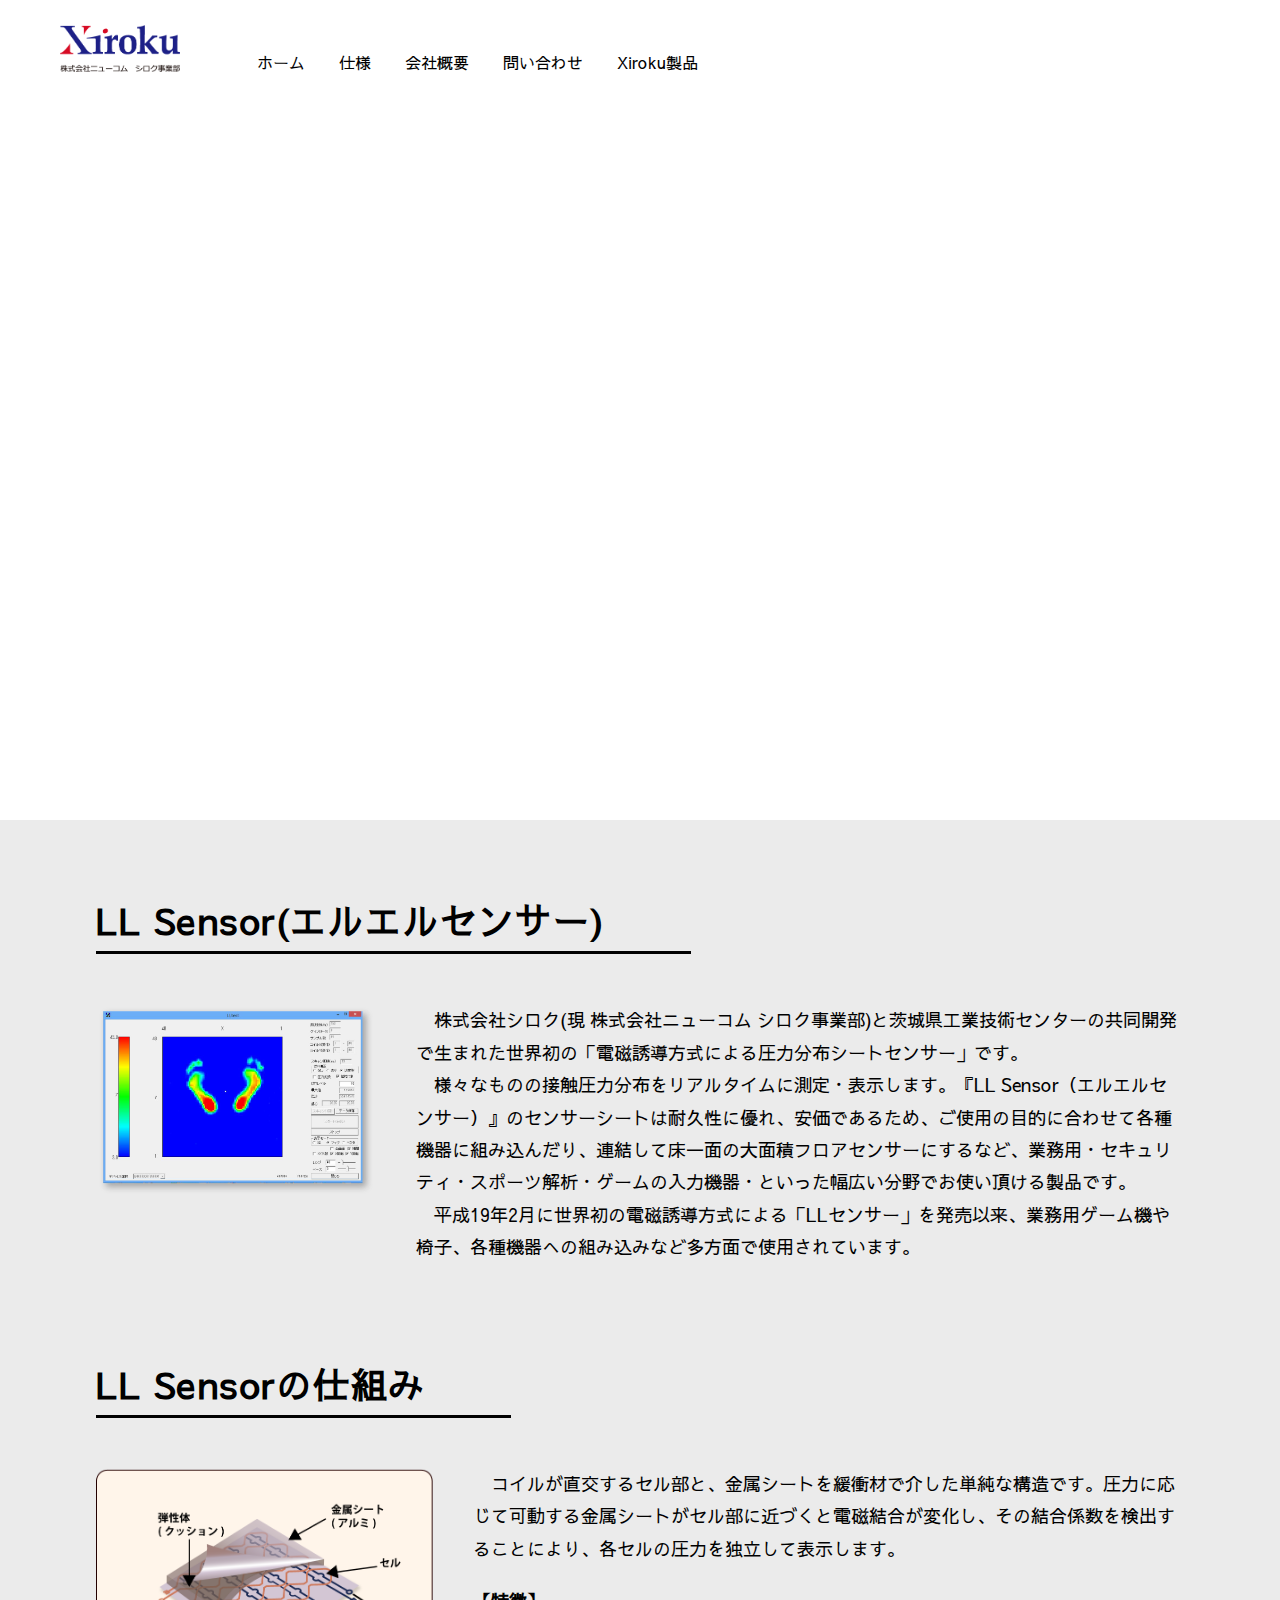
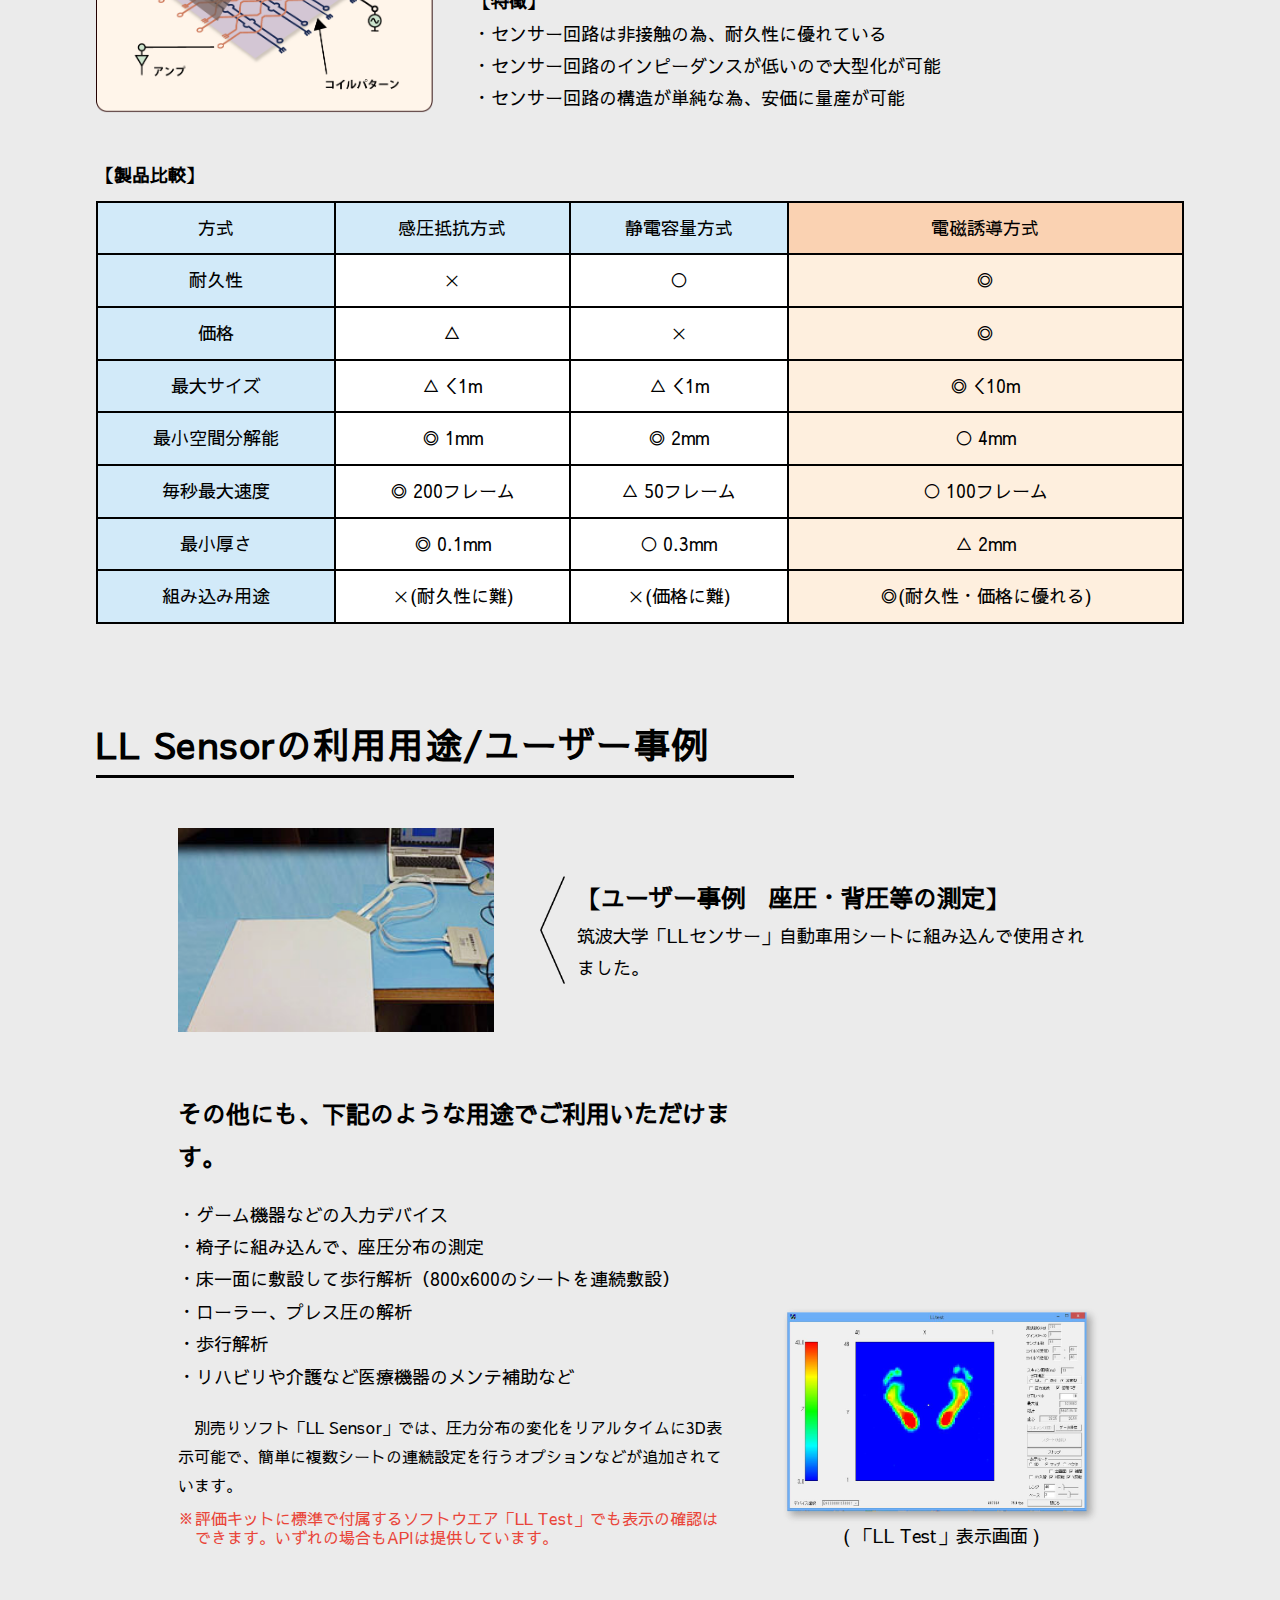
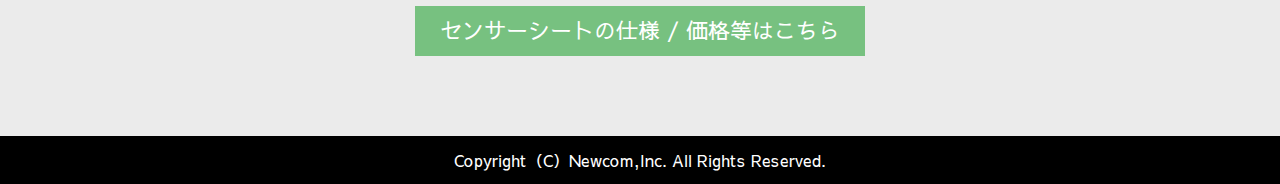
<file: index.html>
<!DOCTYPE html>
<html lang="ja">
	<head>
		<meta charset="utf-8">
		<title>LLsensor_シロク事業部</title>
		<meta name="description" content="LLsensorの製品紹介サイトです。">
		<meta name="viewport" content="width=device-width, initial-scale=1.0">
		<!--グーグルフォント-->
		<link rel="preconnect" href="https://fonts.googleapis.com">
		<link rel="preconnect" href="https://fonts.gstatic.com" crossorigin>
		<link href="https://fonts.googleapis.com/css2?family=BIZ+UDPGothic&family=Sawarabi+Gothic&display=swap" rel="stylesheet">
		<!--スタイルシート-->
		<link rel="stylesheet" href="./styles/reset.css">
		<link rel="stylesheet" href="./styles/main.css">
		<link rel="stylesheet" href="./styles/animation.css">
		<link rel="stylesheet" href="./styles/responsive.css">
		<!--javascript-->
		<script defer src="./js/slide-in.js"></script>
		<script defer src="./js/dropdown.js"></script>
		<script defer src="./js/scroll.js"></script>
		<!-- 予約(llsensor)コンバージョン測定ここから！-->	
		<!-- Google tag (gtag.js) 足跡-->
		<script async src="https://www.googletagmanager.com/gtag/js?id=AW-1055507374"></script>
		<script>
		  window.dataLayer = window.dataLayer || [];
		  function gtag(){dataLayer.push(arguments);}
		  gtag('js', new Date());

		  gtag('config', 'AW-1055507374');
		</script>
		<!-- Google tag (gtag.js) 足跡-->
		<!-- Google tag (gtag.js) コンバージョン測定-->	
		<script>
			window.addEventListener('DOMContentLoaded', function () {
				document.querySelectorAll('[href*="https://www.newcom07.jp/contactllsensor/index.php"]').forEach(function (link) {
				link.addEventListener('click', function () {
				  gtag('event', 'conversion', { 'send_to': 'AW-1055507374/dzplCMLop48YEK6Hp_cD' });
				});
			  });
			});
		</script>
		<!-- Google tag (gtag.js) コンバージョン測定-->	
		<!-- 予約(llsensor)コンバージョン測定ここまで！-->	
	</head>
	<body class="default-body">
		<div class="home-navigation" id="home_nav-fullWidth">
			<nav class="gloval-nav">
				<a href="https://www.xiroku.com/" class="site-logo">
					<img src="./images/xiroku_logo.png" alt="シロク事業部のロゴ">
				</a>
				<ul>
					<a href="./index.html"><li>ホーム</li></a>
					<a href="./details.html"><li>仕様</li></a>
					<a href="./about-company.html"><li>会社概要</li></a>
					<a href="https://www.newcom07.jp/contactllsensor/index.php"><li>問い合わせ</li></a>
					<li class="drop-down">
						<p id="button">Xiroku製品</p>
						<ul>
							<a href="https://www.xiroku.com/touchpanel/index.html">
								<li>TouchSensor</li>
							</a>
							<a href="https://www.llsensor.com/index.html">
								<li>SheetSensor</li>
							</a>
							<a href="https://pegamore.com/">
								<li>PegAmore</li>
							</a>
						</ul>
					</li>
				</ul>
			</nav>
		</div>
		
		<header class="home-header top-page_inner">
			<div class="title-box">
				<div class="title-text">
					<div class="slide-in leftAnime_load">
						<h1 class="slide-in_inner leftAnimeInner_load">LL Sensor</h1>
					</div>
					<div class="slide-in leftAnime_load">
						<p class="catch-copy slide-in_inner leftAnimeInner_load">
							<strong>圧力分布が一目でわかる</strong>
							<br>
							電磁誘導方式
							<br>
							圧力分布センサー
						</p>
					</div>
					
        		</div>
				<div class="top-image">
					<img src="./images/llsensor_top-img.png" alt="トップページのメイン画像">
				</div>
			</div>
		</header>
		
		<main class="main-area">
			<section class="item-about top-page_inner">
				<h2 class="section-title">LL Sensor(エルエルセンサー)</h2>				
				<div class="description-box">
					<div class="description-img">
						<img src="./images/LLtest-image.png" alt="LLセンサーのイメージ">
					</div>
					<p class="text-box">
						　株式会社シロク(現 株式会社ニューコム シロク事業部)と茨城県工業技術センターの共同開発で生まれた世界初の「電磁誘導方式による圧力分布シートセンサー」です。
						<br>
						　様々なものの接触圧力分布をリアルタイムに測定・表示します。『LL Sensor（エルエルセンサー）』のセンサーシートは耐久性に優れ、安価であるため、ご使用の目的に合わせて各種機器に組み込んだり、連結して床一面の大面積フロアセンサーにするなど、業務用・セキュリティ・スポーツ解析・ゲームの入力機器・といった幅広い分野でお使い頂ける製品です。
						<br>
						　平成19年2月に世界初の電磁誘導方式による「LLセンサー」を発売以来、業務用ゲーム機や椅子、各種機器への組み込みなど多方面で使用されています。
					</p>
				</div>
			</section>
		
			<section class="item-about top-page_inner">
				<h2 class="section-title">LL Sensorの仕組み</h2>
				<div class="description-box">
					<div class="description-img illustration">
						<img src="./images/z4w8Imvx2f41Usm1676249449_1676249492.png" alt="センサーの仕組み">
					</div>
					<div class="text-box">
						<p>
						　コイルが直交するセル部と、金属シートを緩衝材で介した単純な構造です。圧力に応じて可動する金属シートがセル部に近づくと電磁結合が変化し、その結合係数を検出することにより、各セルの圧力を独立して表示します。
						</p>
						<div class="list-box">
							<p class="small-label feature">【特徴】</p>
							<ul>
								<li>・センサー回路は非接触の為、耐久性に優れている</li>
								<li>・センサー回路のインピーダンスが低いので大型化が可能</li>
								<li>・センサー回路の構造が単純な為、安価に量産が可能</li>
							</ul>
						</div>
					</div>
				</div>
				<div class="item_table-list">
					<p class="small-label">【製品比較】</p>
					<div class="table-wrapper">
						<table>
							<tr>
								<th>方式</th>
								<th class="others">感圧抵抗方式</th>
								<th class="others">静電容量方式</th>
								<th class="ours">電磁誘導方式</th>
							</tr>
							<tr>
								<th>耐久性</th>
								<td>✕</td>
								<td>○</td>
								<td class="ours-performance">◎</td>
							</tr>
							<tr>
								<th>価格</th>
								<td>△</td>
								<td>✕</td>
								<td class="ours-performance">◎</td>
							</tr>
							<tr>
								<th>最大サイズ</th>
								<td>△＜1m</td>
								<td>△＜1m</td>
								<td class="ours-performance">◎＜10m</td>
							</tr>
							<tr>
								<th>最小空間分解能</th>
								<td>◎ 1mm</td>
								<td>◎ 2mm</td>
								<td class="ours-performance">○ 4mm</td>
							</tr>
							<tr>
								<th>毎秒最大速度</th>
								<td>◎ 200フレーム</td>
								<td>△ 50フレーム</td>
								<td class="ours-performance">○ 100フレーム</td>
							</tr>
							<tr>
								<th>最小厚さ</th>
								<td>◎ 0.1mm</td>
								<td>○ 0.3mm</td>
								<td class="ours-performance">△ 2mm</td>
							</tr>
							<tr>
								<th>組み込み用途</th>
								<td>✕(耐久性に難)</td>
								<td>✕(価格に難)</td>
								<td class="ours-performance">◎(耐久性・価格に優れる)</td>
							</tr>
						</table>
					</div>
					
				</div>
			</section>
			
			<section class="item_usage top-page_inner">
				<h2 class="section-title">LL Sensorの利用用途/ユーザー事例</h2>
				<div class="usage-details_contents">
					<div class="usage-image">
						<img src="./images/tsukuba_uLLsensor_light.png" alt="ユーザー事例　筑波大学">
					</div>
					<div class="description-box">
						<div class="left-arrow">
							<img src="./images/left-arrow.png" alt="左矢印">
						</div>
						<div class="description-text">
							<h3 class="headline">
								【ユーザー事例　座圧・背圧等の測定】
							</h3>
							<p>
								筑波大学「LLセンサー」自動車用シートに組み込んで使用されました。
							</p>
						</div>
						
					</div>
				</div>
				<div class="another-usage">
					<div class="text-box">
						<h3 class="headline">その他にも、下記のような用途でご利用いただけます。</h3>
						<ul>
							<li>・ゲーム機器などの入力デバイス</li>
							<li>・椅子に組み込んで、座圧分布の測定</li>
							<li>・床一面に敷設して歩行解析（800x600のシートを連続敷設）</li>
							<li>・ローラー、プレス圧の解析</li>
							<li>・歩行解析</li>
							<li>・リハビリや介護など医療機器のメンテ補助など</li>
						</ul>
						<p>
							　別売りソフト「LL Sensor」では、圧力分布の変化をリアルタイムに3D表示可能で、簡単に複数シートの連続設定を行うオプションなどが追加されています。
						</p>
						<table class="annotation">
							<tr>
								<td valign="top">※</td><td>評価キットに標準で付属するソフトウエア「LL Test」でも表示の確認はできます。いずれの場合もAPIは提供しています。</td>
							</tr>
						</table>
					</div>
					<figure class="foot-sensor_img">
						<img src="./images/LLtest-image.png" alt="LLtestのイメージ">
						<figcaption>( 「LL Test」表示画面 )</figcaption>
					</figure>
				</div>
				<a class="default-btn" href="./details.html">センサーシートの仕様 / 価格等はこちら</a>
			</section>
		</main>
		<footer class="footer">
			<p>Copyright（C）Newcom,Inc. All Rights Reserved.</p>
		</footer>
	</body>
</html>
</file>
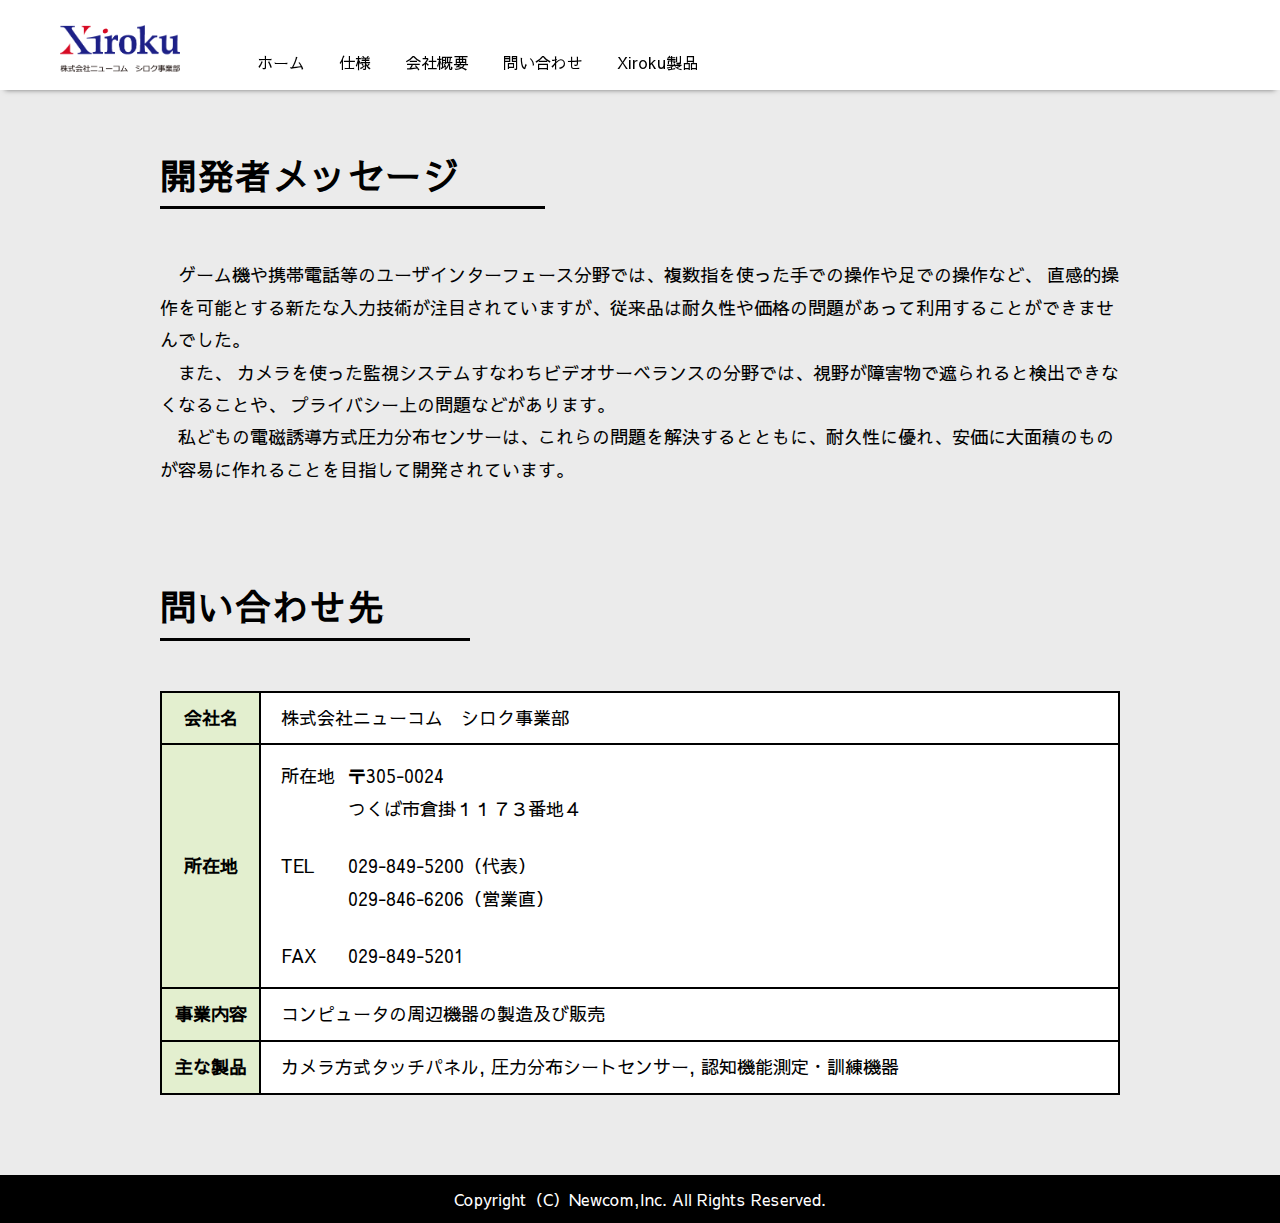
<file: about-company.html>
<!DOCTYPE html>
<html lang="ja">
	<head>
		<meta charset="utf-8">
		<title>シロク事業部_会社概要</title>
		<meta name="description" content="LLsensorの製品紹介サイトです。">
		<meta name="viewport" content="width=device-width, initial-scale=1.0">
		<!--グーグルフォント-->
		<link rel="preconnect" href="https://fonts.googleapis.com">
		<link rel="preconnect" href="https://fonts.gstatic.com" crossorigin>
		<link href="https://fonts.googleapis.com/css2?family=BIZ+UDPGothic&family=Sawarabi+Gothic&display=swap" rel="stylesheet">
		<!--スタイルシート-->
		<link rel="stylesheet" href="./styles/reset.css">
		<link rel="stylesheet" href="./styles/main.css">
		<link rel="stylesheet" href="./styles/about-company.css">
		<link rel="stylesheet" href="./styles/responsive.css">
		<!--javascript-->
		<script defer src="./js/dropdown.js"></script>
		<!-- 予約(llsensor)コンバージョン測定ここから！-->	
		<!-- Google tag (gtag.js) 足跡-->
		<script async src="https://www.googletagmanager.com/gtag/js?id=AW-1055507374"></script>
		<script>
		  window.dataLayer = window.dataLayer || [];
		  function gtag(){dataLayer.push(arguments);}
		  gtag('js', new Date());

		  gtag('config', 'AW-1055507374');
		</script>
		<!-- Google tag (gtag.js) 足跡-->
		<!-- Google tag (gtag.js) コンバージョン測定-->	
		<script>
			window.addEventListener('DOMContentLoaded', function () {
			document.querySelectorAll('[href*="https://www.newcom07.jp/contactllsensor/index.php"]').forEach(function (link) {
				link.addEventListener('click', function () {
				  gtag('event', 'conversion', { 'send_to': 'AW-1055507374/dzplCMLop48YEK6Hp_cD' });
				});
			  });
			});
		</script>
		<!-- Google tag (gtag.js) コンバージョン測定-->	
		<!-- 予約(llsensor)コンバージョン測定ここまで！-->	
	</head>
	<body class="default-body">
		<header class="navigation-fixed">
			<nav class="gloval-nav">
				<a href="https://www.xiroku.com/" class="site-logo">
					<img src="./images/xiroku_logo.png" alt="シロク事業部のロゴ">
				</a>
				<ul>
					<a href="./index.html"><li>ホーム</li></a>
					<a href="./details.html"><li>仕様</li></a>
					<a href="./about-company.html"><li>会社概要</li></a>
					<a href="https://www.newcom07.jp/contactllsensor/index.php"><li>問い合わせ</li></a>
					<li class="drop-down">
						<p id="button">Xiroku製品</p>
						<ul>
							<a href="https://www.xiroku.com/touchpanel/index.html">
								<li>TouchSensor</li>
							</a>
							<a href="https://www.llsensor.com/index.html">
								<li>SheetSensor</li>
							</a>
							<a href="https://pegamore.com/">
								<li>PegAmore</li>
							</a>
						</ul>
					</li>
				</ul>
			</nav>
		</header>
		
		<main class="main-area fix-position">
			<section class="ceo-message details-page_inner">
				<h2 class="section-title">開発者メッセージ</h2>
				<p class="message">
					　ゲーム機や携帯電話等のユーザインターフェース分野では、複数指を使った手での操作や足での操作など、 直感的操作を可能とする新たな入力技術が注目されていますが、従来品は耐久性や価格の問題があって利用することができませんでした。
					<br>
					　また、 カメラを使った監視システムすなわちビデオサーベランスの分野では、視野が障害物で遮られると検出できなくなることや、 プライバシー上の問題などがあります。
					<br>
					　私どもの電磁誘導方式圧力分布センサーは、これらの問題を解決するとともに、耐久性に優れ、安価に大面積のものが容易に作れることを目指して開発されています。
				</p>
			</section>
			
			<section class="history details-page_inner">
				<h2 class="section-title">問い合わせ先</h2>
				<table class="history-list">
					<tr>
						<th>会社名</th>
						<td>株式会社ニューコム　シロク事業部</td>
					</tr>
					<tr>
						<th>所在地</th>
						<td>
							<ul>
								<li>
									<p class="info-name">所在地</p>
									<p>
										〒305-0024
										<br>
										つくば市倉掛１１７３番地４
									</p>
								</li>
								<li>
									<p class="info-name">TEL</p>
									<p>
										029-849-5200（代表）
										<br>
										029-846-6206（営業直）
									</p>
								</li>
								<li>
									<p class="info-name">FAX</p>
									<p>
										029-849-5201
									</p>
								</li>
							</ul>
						</td>
					</tr>
					<tr>
						<th>事業内容</th>
						<td>コンピュータの周辺機器の製造及び販売</td>
					</tr>
					<tr>
						<th>主な製品</th>
						<td>カメラ方式タッチパネル, 圧力分布シートセンサー, 認知機能測定・訓練機器</td>
					</tr>
				</table>
			</section>
		</main>
		
		<footer class="footer">
			<p>Copyright（C）Newcom,Inc. All Rights Reserved.</p>
		</footer>
	</body>
</html>
</file>
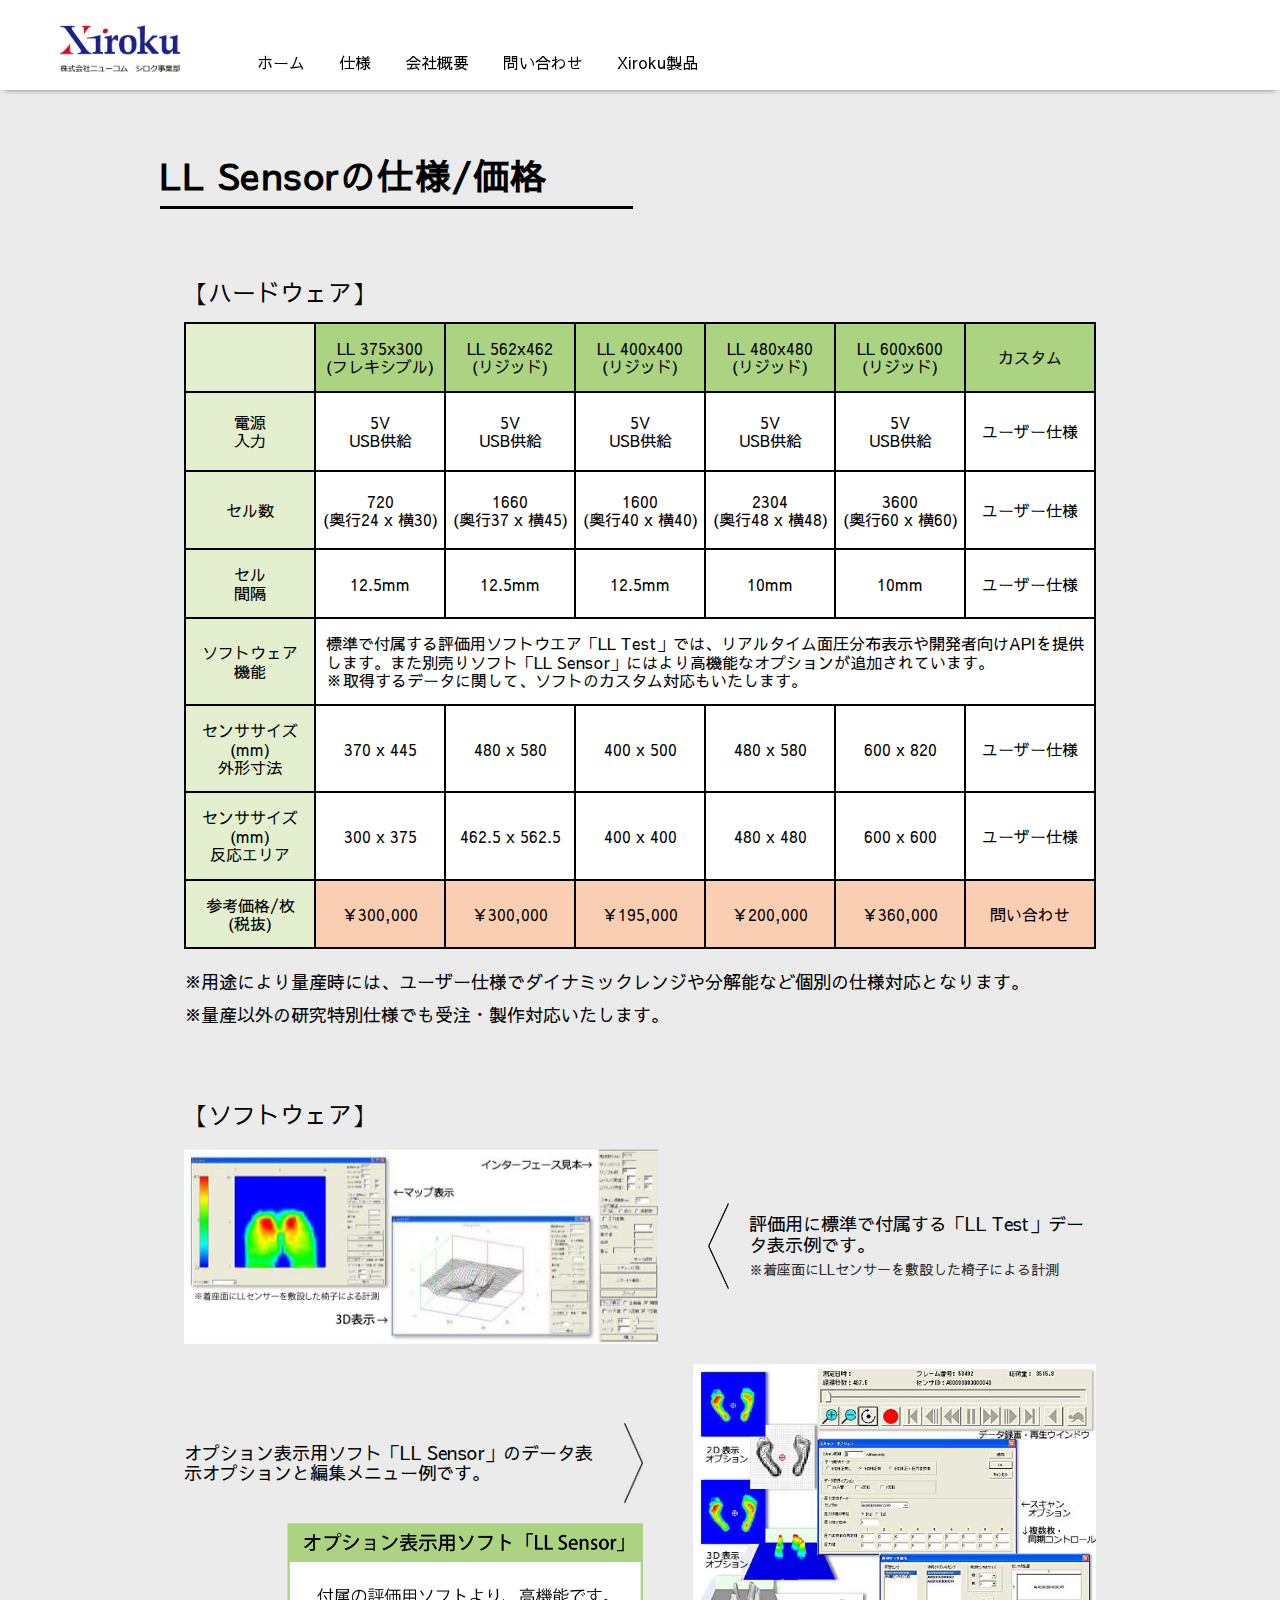
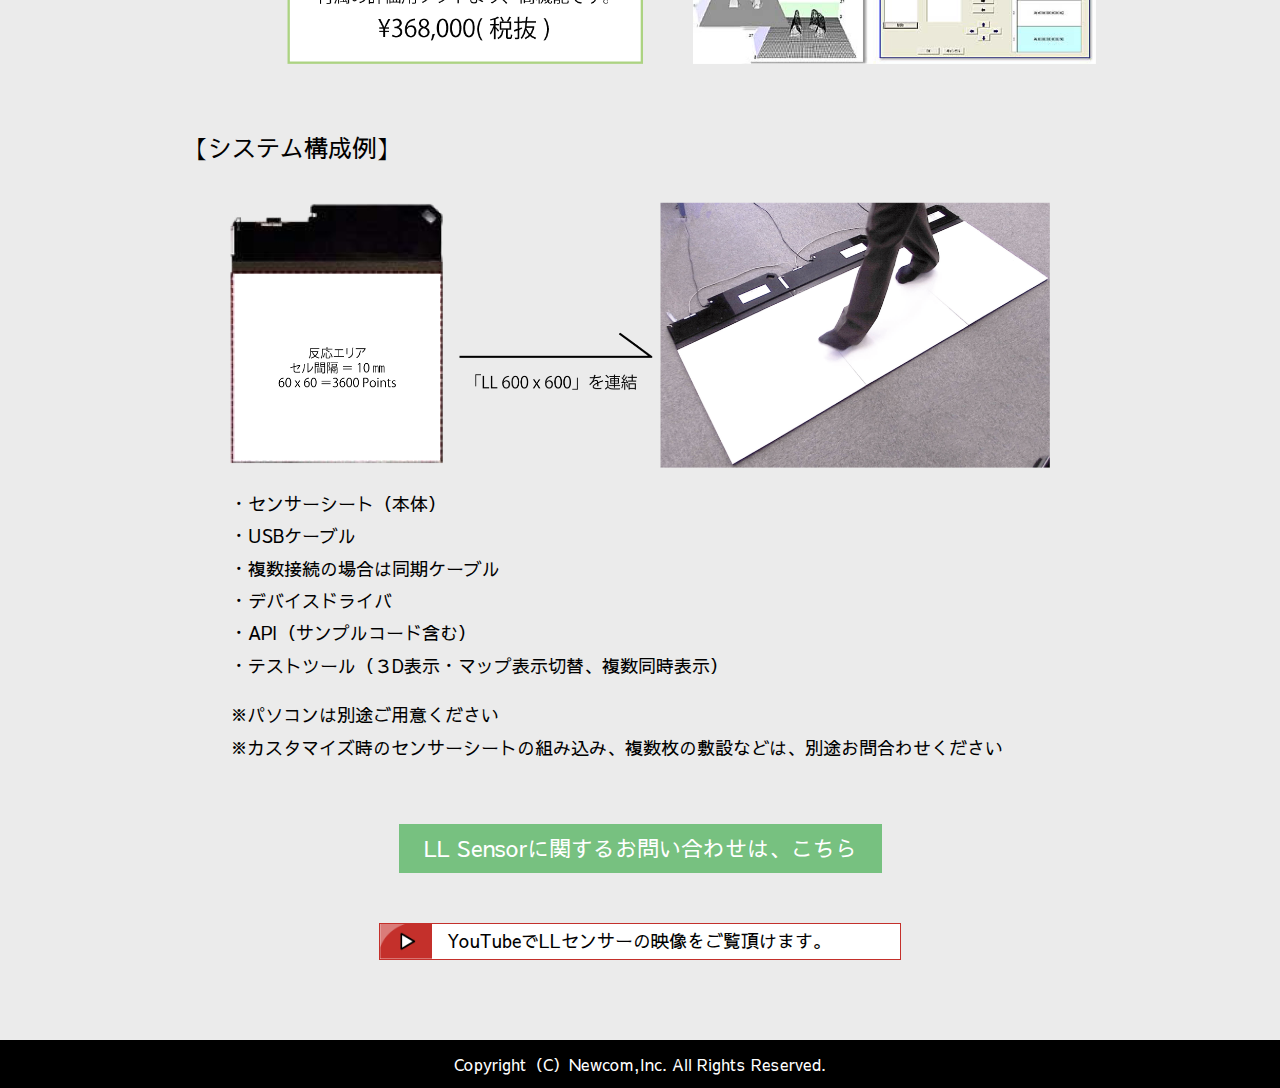
<file: details.html>
<!DOCTYPE html>
<html lang="ja">
	<head>
		<meta charset="utf-8">
		<title>LLSensorの仕様/価格</title>
		<meta name="description" content="LLsensorの製品紹介サイトです。">
		<meta name="viewport" content="width=device-width, initial-scale=1.0">
		<!--グーグルフォント-->
		<link rel="preconnect" href="https://fonts.googleapis.com">
		<link rel="preconnect" href="https://fonts.gstatic.com" crossorigin>
		<link href="https://fonts.googleapis.com/css2?family=BIZ+UDPGothic&family=Sawarabi+Gothic&display=swap" rel="stylesheet">
		<!--スタイルシート-->
		<link rel="stylesheet" href="./styles/reset.css">
		<link rel="stylesheet" href="./styles/main.css">
		<link rel="stylesheet" href="./styles/details.css">
		<link rel="stylesheet" href="./styles/responsive.css">
		<!--javascript-->
		<script defer src="./js/dropdown.js"></script>
		<!-- 予約(llsensor)コンバージョン測定ここから！-->	
		<!-- Google tag (gtag.js) 足跡-->
		<script async src="https://www.googletagmanager.com/gtag/js?id=AW-1055507374"></script>
		<script>
		  window.dataLayer = window.dataLayer || [];
		  function gtag(){dataLayer.push(arguments);}
		  gtag('js', new Date());

		  gtag('config', 'AW-1055507374');
		</script>
		<!-- Google tag (gtag.js) 足跡-->
		<!-- Google tag (gtag.js) コンバージョン測定-->	
		<script>
			window.addEventListener('DOMContentLoaded', function () {
				document.querySelectorAll('[href*="https://www.newcom07.jp/contactllsensor/index.php"]').forEach(function (link) {
				link.addEventListener('click', function () {
				  gtag('event', 'conversion', { 'send_to': 'AW-1055507374/dzplCMLop48YEK6Hp_cD' });
				});
			  });
			});
		  </script>
		<!-- Google tag (gtag.js) コンバージョン測定-->	
		<!-- 予約(llsensor)コンバージョン測定ここまで！-->	
	</head>
	<body class="default-boddy">
		<header class="navigation-fixed">
			<nav class="gloval-nav">
				<a href="https://www.xiroku.com/" class="site-logo">
					<img src="./images/xiroku_logo.png" alt="シロク事業部のロゴ">
				</a>
				<ul>
					<a href="./index.html"><li>ホーム</li></a>
					<a href="./details.html"><li>仕様</li></a>
					<a href="./about-company.html"><li>会社概要</li></a>
					<a href="https://www.newcom07.jp/contactllsensor/index.php"><li>問い合わせ</li></a>
					<li class="drop-down">
						<p id="button">Xiroku製品</p>
						<ul>
							<a href="https://www.xiroku.com/touchpanel/index.html">
								<li>TouchSensor</li>
							</a>
							<a href="https://www.llsensor.com/index.html">
								<li>SheetSensor</li>
							</a>
							<a href="https://pegamore.com/">
								<li>PegAmore</li>
							</a>
						</ul>
					</li>
				</ul>
			</nav>
		</header>
		<main class="main-area fix-position">
			<section class="item-details details-page_inner">
				<h2 class="section-title">LL Sensorの仕様/価格</h2>
				<div class="contents-box">
					<h3 class="sub-title table-list">【ハードウェア】</h3>
					<div class="table-wrapper">
						<table class="item-details_table">
							<tr>
								<th class="th-side">　</th>
								<th class="th-subTitle">LL 375x300<br>(フレキシブル)</th>
								<th class="th-subTitle">LL 562x462<br>(リジッド)</th>
								<th class="th-subTitle">LL 400x400<br>(リジッド)</th>
								<th class="th-subTitle">LL 480x480<br>(リジッド)</th>
								<th class="th-subTitle">LL 600x600<br>(リジッド)</th>
								<th class="th-subTitle">カスタム</th>
							</tr>
							<tr>
								<th class="th-side">電源<br>入力</th>
								<td>5V<br>USB供給</td>
								<td>5V<br>USB供給</td>
								<td>5V<br>USB供給</td>
								<td>5V<br>USB供給</td>
								<td>5V<br>USB供給</td>
								<td>ユーザー仕様</td>
							</tr>
							<tr>
								<th class="th-side">セル数</th>
								<td>720<br>(奥行24 x 横30)</td>
								<td>1660<br>(奥行37 x 横45)</td>
								<td>1600<br>(奥行40 x 横40)</td>
								<td>2304<br>(奥行48 x 横48)</td>
								<td>3600<br>(奥行60 x 横60)</td>
								<td>ユーザー仕様</td>
							</tr>
							<tr>
								<th class="th-side">セル<br>間隔</th>
								<td>12.5mm</td>
								<td>12.5mm</td>
								<td>12.5mm</td>
								<td>10mm</td>
								<td>10mm</td>
								<td>ユーザー仕様</td>
							</tr>
							<tr>
								<th class="th-side">ソフトウェア<br>機能</th>
								<td class="full-td long-text" colspan="6">
									 標準で付属する評価用ソフトウエア「LL Test」では、リアルタイム面圧分布表示や開発者向けAPIを提供します。また別売りソフト「LL Sensor」にはより高機能なオプションが追加されています。
									<br>
									※取得するデータに関して、ソフトのカスタム対応もいたします。
								</td>
							</tr>
							<tr>
								<th class="th-side">
									センササイズ(mm)
									<br>
									外形寸法
								</th>
								<td>370 x 445</td>
								<td>480 x 580</td>
								<td>400 x 500</td>
								<td>480 x 580</td>
								<td>600 x 820</td>
								<td>ユーザー仕様</td>
							</tr>
							<tr>
								<th class="th-side">
									センササイズ(mm)
									<br>
									反応エリア
								</th>
								<td>300 x 375</td>
								<td>462.5 x 562.5</td>
								<td>400 x 400</td>
								<td>480 x 480</td>
								<td>600 x 600</td>
								<td>ユーザー仕様</td>
							</tr>
							<tr>
								<th class="th-side">参考価格/枚<br>(税抜)</th>
								<td class="price">￥300,000</td>
								<td class="price">￥300,000</td>
								<td class="price">￥195,000</td>
								<td class="price">￥200,000</td>
								<td class="price">￥360,000</td>
								<td class="price">問い合わせ</td>
							</tr>

						</table>
					</div>

					<table class="note">
						<tr>
							<td valign="top">※</td><td>用途により量産時には、ユーザー仕様でダイナミックレンジや分解能など個別の仕様対応となります。</td>
						</tr>
						<tr>
							<td valign="top">※</td><td>量産以外の研究特別仕様でも受注・製作対応いたします。</td>
						</tr>
					</table>
				</div>

				<div class="contents-box">
					<h3 class="sub-title">【ソフトウェア】</h3>
					<div class="software-content">
						<div class="software-img">
							<img src="./images/llsensor_softwareIMG.png" alt="LLtest使用例">
						</div>
						<div class="explain-text left">
							<div class="left-arrow">
								<img src="./images/left-arrow.png" alt="左矢印">
							</div>
							<p>
								評価用に標準で付属する「LL Test」データ表示例です。
								<br>
								<span class="annotation">※着座面にLLセンサーを敷設した椅子による計測</span>
							</p>
						</div>
					</div>

					<div class="software-content">
						<div class="text-box">
							<div class="explain-text right">
								<p>
									オプション表示用ソフト「LL Sensor」のデータ表示オプションと編集メニュー例です。
									<br>
								</p>
								<div class="right-arrow">
									<img src="./images/right-arrow.png" alt="右矢印">
								</div>
							</div>
							<div class="price-label">
								<img src="./images/software-price.png" alt="金額">
							</div>
						</div>

						<div class="software-img llsensor">
							<img src="./images/llsensor-software.png" alt="llsensorの使用例">
						</div>
					</div>
				</div>

				<div class="contents-box">
					<h3 class="sub-title">【システム構成例】</h3>
					<div class="system-example">
						<img src="./images/system-example.png" alt="システム構成イメージ">
						<ul class="examples">
							<li>・センサーシート（本体）</li>
							<li>・USBケーブル</li>
							<li>・複数接続の場合は同期ケーブル</li>
							<li>・デバイスドライバ</li>
							<li>・API（サンプルコード含む）</li>
							<li>・テストツール（３D表示・マップ表示切替、複数同時表示）</li>
						</ul>
						<table class="note">
							<tr>
								<td valign="top">※</td><td>パソコンは別途ご用意ください</td>
							</tr>
							<tr>
								<td valign="top">※</td><td>カスタマイズ時のセンサーシートの組み込み、複数枚の敷設などは、別途お問合わせください</td>
							</tr>
						</table>
					</div>
				</div>
				
				<div class="link-contents">
					<a class="default-btn" href="https://www.newcom07.jp/contactllsensor/index.php">
						LL Sensorに関するお問い合わせは、こちら
					</a>
					<a class="youtube-link" href="https://www.youtube.com/user/XirokuJapan">
						<div class="link-contents">
							<div class="icon">
								<img src="./images/youtube-icon_ver2.png" alt="youtubeアイコン">
							</div>
							<p class="text">YouTubeでLLセンサーの映像をご覧頂けます。</p>
						</div>
					</a>
				</div>
			</section>
		</main>
		<footer class="footer">
			<p>Copyright（C）Newcom,Inc. All Rights Reserved.</p>
		</footer>
	</body>
</html>
</file>
<file: styles/main.css>
* {
	font-family: 'BIZ UDPGothic', sans-serif;
	font-family: 'Sawarabi Gothic', sans-serif;
}

img {
	width: 100%;
}

.top-page_inner {
	width: 85%;
	margin: 0 auto;
}

.details-page_inner {
	width: 75%;
	margin: 0 auto;
}

.home-header {
	padding-top: 100px;
	background-color: #fff;
	background-size: cover;
	font-size: 18px;
	height: 100vh;
	max-height: 820px;
	user-select: none;
}

.home-navigation {
	transition: all 0.3s;
}

.navigation-fixed, .home-navigation {
	width: 100%;
    padding: 25px 0 15px 60px;
    background-color: #fff;
	position: fixed;
	z-index: 102;
}

.navigation-fixed {
	box-shadow: 0px 5px 5px -5px rgba(0,0,0,0.5);
}

.fix-position {
	padding-top: 75px;
}

.gloval-nav, .gloval-nav ul {
	display: flex;
}

.gloval-nav .site-logo {
	width: 120px;
	height: 50px;
	margin-right: 70px;
	transition: all 0.3s;
}

.gloval-nav .site-logo:hover {
	opacity: 0.7;
}

.gloval-nav {
	width: 100%;
}

.gloval-nav ul {
	align-items: end;
}

.gloval-nav ul a {
	display: block;
	margin-right: 20px;
	font-size: 16px;
	padding: 3px 6px;
	border: 1px solid #fff;
	transition: all 0.3s;
}

.gloval-nav ul a:hover {
	border-color: #000;
}

.gloval-nav ul a:last-child {
	margin-right: 0;
}

.drop-down {
	position: relative;
	user-select: none;
}

.drop-down #button {
	border: 1px solid #fff;
	padding: 3px 6px;
	cursor: pointer;
	transition: all 0.3s;
}

.drop-down #button.range-expansion::after {
	content: "";
	width: 100%;
	height: 100%;
	cursor: default;
	position: fixed;
	top: 0;
	left: 0;
	z-index: 100;
}

.drop-down ul {
	position: absolute;
    display: none;
	padding-top: 25px;
	transition: all 0.3s;
	z-index: 103;
}

.drop-down ul.active {
	display: block;
}

.drop-down ul a {
	margin-top: 10px;
	margin-right: 0;
	padding: 10px 50px 10px 5px;
	background-color: #fff;
	border: 1px solid #000;
}

.drop-down #button:hover {
	border-color: #000;
}

.drop-down ul a:hover {
	background-color: #000;
	color: #fff;
}

.drop-down ul a:first-child {
	margin-top: 0;
}


.title-box {
	display: flex;
	align-items: center;
	width: 100%;
}

.title-box .title-text {
	width: 45%;
}

.title-box .title-text .slide-in {
	opacity: 0;
}

.title-box .title-text h1 {
	width: 100%;
	font-size: 78px;
	letter-spacing: 5px;
	padding-bottom: 5px;
	border-bottom: 2px solid #000;
	font-weight: bold;
}

.title-box .catch-copy {
	padding-top: 30px;
	font-size: 45px;
	line-height: 1.8em;
}

.title-box .catch-copy strong {
	color: rgb(32, 124, 32);
}

.title-box .top-image {
	width: 55%;
	opacity: 0;
}

/* メインエリア */
.main-area {
	width: 100%;
	background-color: rgb(235, 235, 235);
	padding-bottom: 60px;
}

.main-area section {
	padding-top: 80px;
	padding-bottom: 20px;
}

.section-title {
	width: fit-content;
	font-size: 36px;
	letter-spacing: 1.5px;
    font-weight: bold;
    border-bottom: 3px solid #000;
	padding-right: 85px;
    padding-bottom: 10px;
	margin-bottom: 50px;
}

/*製品紹介*/
.item-about .description-box {
	display: flex;
}

.item-about .description-box .description-img {
	margin-right: 40px;
	width: 100%;
}

.item-about .description-box .description-img.illustration {
	width: 80%;
}

.item-about .description-box .text-box {
	font-size: 18px;
	line-height: 1.8em;
}

.item-about .description-box .text-box br {
	display: block;
	content: "";
	margin: 20px 0;
}

.item-about .description-box .text-box .list-box {
	margin-top: 20px;
}

.item-about .description-box .text-box .list-box ul {
	padding-left:1em;
	text-indent:-1em;
}

.item-about .small-label {
	font-weight: bold;
	font-size: 18px;
}

.item_table-list {
	margin-top: 50px;
}

.item_table-list table {
	width: 100%;
	margin-top: 15px;
	font-size: 18px;
}

.item_table-list table th {
	font-weight: normal;
	background-color: #d2eaf9;
}

.item_table-list table td {
	background-color: #fff;
}

.item_table-list table .ours {
	background-color: #fad2b2;
}

.item_table-list table .ours-performance {
	background-color: #feefde;
}

.item_table-list table th, .item_table-list table td {
	border: 2px solid #000;
	text-align: center;
	padding: 15px 0;
}



/*利用用途/ユーザー事例*/
.usage-details_contents {
	display: flex;
	width: 85%;
	margin: 0 auto;
	align-items: center;
}

.usage-details_contents .usage-image {
	width: 40%;
	margin-right: 5%;
}

.usage-details_contents .description-box {
    display: flex;
    align-items: center;
}

.usage-details_contents .description-box .left-arrow {
    width: 5%;
    margin-right: 2%;
}

.usage-details_contents .description-text p {
	font-size: 18px;
	line-height: 1.8em;
}



.card-contents {
	display: flex;
	width: 85%;
	margin: 0 auto;
	align-items: flex-end;
}

.card-contents .card {
	width: 40%;
	margin-right: 5%;
}

.card-contents .card .description-text {
	background-color: #fff;
	text-align: center;
	padding: 20px;
}

.headline {
	font-size: 24px;
	font-weight: bold;
	line-height: 1.8em;
}

.card-contents .card .description-text p {
	font-size: 18px;
	display: inline-block;
	margin-top: 17px;
}

.item_usage .another-usage {
	font-size: 18px;
	display: flex;
	align-items: flex-end;
	width: 85%;
	margin: 0 auto;
	margin-top: 60px;
}

.item_usage .another-usage .text-box {
	width: 60%;
	margin-right: 5%;
}

.item_usage .another-usage ul {
	margin-top: 20px;
	line-height: 1.8em;
	padding-left:1em;
	text-indent:-1em;
}

.item_usage .another-usage p {
	margin-top: 20px;
	font-size: 16px;
	line-height: 1.8em;
}

.item_usage .another-usage .annotation {
	font-size: 16px;
	color: #e94539;
	margin-top: 10px;
}

.item_usage .foot-sensor_img {
	width: 35%;
}

.item_usage .foot-sensor_img figcaption {
	text-align: center;
}

.default-btn {
	color: #fff;
    background-color: #77c180;
    font-size: 22px;
    padding: 12px 25px;
    display: block;
    text-align: center;
    width: fit-content;
    margin: 0 auto;
    margin-top: 60px;
	transition: all 0.3s;
}

.default-btn:hover {
	background-color: #35a057;
}

.footer {
	color: #fff;
	background-color: #000;
	text-align: center;
	padding: 15px 0;
}
</file>
<file: styles/animation.css>
/*文字のスライドイン・左から右*/
.slide-in {
	overflow: hidden;
}

.slide-in_inner {
	display: inline-block;
}

.slideAnimeLeftRight {
	animation-name: slideTextX100;
	animation-duration: 1.5s;
	animation-fill-mode: forwards;
}

@keyframes slideTextX100 {
	from {
		transform: translateX(-100%); 
		opacity: 0;
  	}

	to {
		transform: translateX(0);
		opacity: 1;
	}
}

/*.leftAnimeInner_loadの子要素を右から左へスライドインさせる*/
.slideAnimeRightLeft {
	animation-name: slideTextX-100;
	animation-duration: 1.5s;
	animation-fill-mode: forwards;
}


@keyframes slideTextX-100 {
  from {
	transform: translateX(100%);
    opacity: 0;
  }

  to {
	transform: translateX(0);
    opacity: 1;
  }
}

/* 要素のフェードイン・上から */
.fadeDown{
	animation-name:fadeDownAnime;
	animation-duration: 2s;
	animation-delay: 0.8s;
	animation-fill-mode: forwards;
}

@keyframes fadeDownAnime{
  from {
    opacity: 0;
  	transform: translateY(-50px);
  }

  to {
    opacity: 1;
  	transform: translateY(0);
  }
}
</file>
<file: styles/responsive.css>
@media screen and (max-width: 1280px) {
	
	.title-box .title-text h1 {
		font-size: 60px;
	}

	.title-box .catch-copy {
		font-size: 30px;
	}
}


@media screen and (max-width: 1024px) {
	.title-box {
		margin-top: 10%;
	}
	
	/*製品詳細*/
	.details-page_inner {
		width: 90%;
	}
	
	.section-title {
		font-size: 27px;
	}
}

@media screen and (max-width: 930px) {
	/*トップページ*/
	.home-header {
		max-height: unset;
	}
	
	.top-page_inner {
		width: 90%;
	}
	
	.title-box {
		margin-top: 5%;
		display: block;
	}
	
	.title-box .title-text {
		width: 100%;
	}
	
	.title-box .title-text h1 {
    	font-size: 60px;
	}
	
	.title-box .catch-copy {
    	font-size: 34px;
    	padding-top: 10px;
	}
	
	.title-box .top-image {
		width: 90%;
		float: right;
	}
	
	.item-about .description-box {
		display: block;
	}
	
	.item-about .description-box .description-img {
		margin-right: 0;
		width: 80%;
		margin: 0 auto;
	}
	
	.item-about .description-box .text-box {
		margin-top: 5%;
	}
	
	.usage-details_contents {
		display: block;
	}
	
	.usage-details_contents .description-box {
		display: block;
		text-align: center;
		background-color: #fff;
		padding: 20px;
	}
	
	.usage-details_contents .description-box .left-arrow {
		display: none;
	}
	
	.usage-details_contents .usage-image {
		width: 100%;
		margin-right: 0;
	}
	
	.item_usage .foot-sensor_img {
		display: none;
	}
	
	.item_usage .another-usage .text-box {
		width: 100%;
		margin-right: 0;
	}
	
	.item_usage .another-usage {
		width: 100%;
	}
	
	.item_usage .another-usage .headline {
		font-size: 21px;
	}
	
	
	/*仕様*/
	.item-details_table {
		font-size: 14px;
	}
	
	.item-details .software-content .explain-text {
		font-size: 16px;
	}
	
	/*会社概要*/
	.history-list {
		font-size: 16px;
	}
	
	.history-list th, .history-list td ul li .info-name {
		width: 15%;
	}
	
	.history-list th, .history-list td {
		border-width: 1px;
	}
}

@media screen and (max-width: 820px) {
	/*トップページ*/
	.title-box {
		margin-top: 10%;
	}
	
	.title-box .top-image {
		width: 100%;
	}
}


@media screen and (max-width: 768px) {
	/*トップページ*/
	.title-box {
		margin-top: 3%;
	}
	
	.title-box .top-image {
		width: 90%;
	}
	
	.gloval-nav .site-logo {
		margin-right: 5%;
		height: auto;
	}
	
	.gloval-nav ul a {
		margin-right: unset;
	}
	
	.item-about .description-box {
		display: block;
	}
	
	.item-about .description-box .description-img {
		margin: 0 auto;
	}
	
	.item_usage .another-usage {
		width: 100%;
	}
}


@media screen and (max-width: 585px) {
	/*トップページ*/
	.title-box, .title-box .top-image {
		margin-top: 10%;
	}
	
	.home-header {
		padding-top: 20%;
	}
	
	.gloval-nav .site-logo {
		width: 20%;
	}
	
	.gloval-nav ul a, .drop-down {
		font-size: 12px;
	}
	
	.title-box .title-text h1 {
		font-size: 50px;
	}
	
	.title-box .catch-copy {
		font-size: 20px;
	}
	
	.title-box .top-image {
		width: 100%;
	}
	
	.main-area section {
		padding-top: 40px 
	}
	
	.section-title {
		padding-right: 0;
		font-size: 21px;
		margin-bottom: 30px;
	}
	
	.item-about .description-box .text-box {
		font-size: 16px;
	}
	
	.item-about .small-label {
		font-size: 18px;
	}
	
	.table-wrapper {
		overflow: scroll;
	}
	
	.item_table-list table {
		width: 150%;
		font-size: 12px;
	}
	
	.item_table-list {
    	margin-top: 35px;
	}
	
	.usage-details_contents {
		width: 100%;
	}
	
	.usage-details_contents .headline {
		font-size: 16px;
	}
	
	.usage-details_contents .description-text p {
		font-size: 14px;
	}
	
	.item_usage .foot-sensor_img {
		display: none;
	}
	
	.item_usage .another-usage .headline {
		font-size: 16px;
	}
	
	.item_usage .another-usage .text-box {
		width: 100%;
		margin-right: unset;
	}
	
	.item_usage .another-usage {
		font-size: 14px;
		margin-top: 45px;
		width: 100%;
	}
	
	.item_usage .another-usage .annotation, .item_usage .another-usage p {
		font-size: 14px;
	}
	
	/*製品詳細*/
	.details-page_inner {
		width: 90%;
	}
	
	.item-details .contents-box .sub-title {
		font-size: 18px;
		margin-top: 40px;
	}
	
	.item-details .contents-box {
		width: auto;
		margin: unset;
	}
	
	.item-details .contents-box .sub-title.table-list::after, .item-about .small-label::after {
		content: "横スクロール可能です。";
		font-size: 14px;
		font-weight: normal;
	}
	
	.item-about .small-label.feature::after {
		content: unset;
	}
	
	.item-about .list-box {
		font-size: 14px;
	}
	
	.item-details .table-wrapper {
		overflow: scroll;
	}
	
	.item-details .contents-box .note {
		font-size: 14px;
		margin-top: 10px;
	}
	
	.item-details .contents-box .software-content {
		display: block;
	}
	
	.item-details .contents-box .software-content:last-child {
		margin-top: 40px;
	}
	
	.item-details .software-content .software-img {
		width: 100%;
	}
	
	.item-details .left-arrow, .item-details .right-arrow, .price-label {
		display: none;
	}
	
	.item-details .software-content .explain-text {
		font-size: 14px;
	}
	
	.item-details .software-content .explain-text.left, .item-details .software-content .software-img.llsensor::after {
		margin-left: unset;
		margin-top: 10px;
	}
	
	.item-details .software-content .explain-text.right {
		display: none;
	}
	
	.item-details .software-content .software-img.llsensor::after {
		content: "オプション表示用ソフト「LL Sensor」のデータ表示オプションと編集メニュー例。\A付属の評価用ソフトより、高機能です。\A価格：¥368000";
		white-space: pre-wrap;
		display: block;
		font-size: 14px;
	}
	
	.system-example {
		width: auto;
		margin-top: 20px;
	}
	
	.system-example .examples {
		margin-top: 10px;
		font-size: 14px;
	}
	
	.youtube-link .link-contents .icon {
		width: 15%;
	}
	
	.youtube-link .link-contents .text {
		font-size: 14px;
		padding-left: 2%;
	}
	
	.default-btn {
		font-size: 16px;
    	padding: 10px 0px;
		width: 100%;
	}
	
	/*会社概要*/
	.ceo-message .message {
		font-size: 16px;
	}
}



@media screen and (max-width: 437px) {
	.home-navigation, .navigation-fixed {
		padding: 15px 0 0 15px;
	}
	
	.top-page_inner {
		width: 90%;
	}
	
	.title-box .title-text h1 {
		font-size: 40px;
	}
	
	.gloval-nav {
		flex-wrap: wrap;
		align-items: center;
		padding-bottom: 5px;
	}
	
	.gloval-nav .site-logo {
		margin-right: 3%;
	}
	
	.gloval-nav ul {
		padding: 10px 0 5px 0;
	}
	
	.gloval-nav ul a {
		padding: 3px;
	}
	
	.drop-down ul {
		padding: 15px 0 0 0;
	}
	
	.item-details_table {
		font-size: 12px;
		width: 230%;
	}
	
	.history-list {
		font-size: 12px;
		table-layout: fixed;
	}
	
	.history-list td {
		padding: 10px 0 10px 10px;
	}
	
	.footer {
		padding: 10px 0;
    	font-size: 12px;
	}
}

@media screen and (max-width: 376px) {
	.gloval-nav .site-logo {
		width: 17%;
	}
	
	.title-box .top-image {
		margin-top: 10%;
	}
	
	.section-title {
		font-size: 21px;
		width: 100%;
		padding-right: 0;
		margin-bottom: 25px;
	}
	
	.main-area section {
		padding-top: 10%;
	}
	
	.item-about .description-box .text-box {
		font-size: 14px;
	}
	
	.card-contents {
		display: block;
	}
	
	.youtube-link .link-contents .text {
		font-size: 12px;
	}
	
	.ceo-message .message {
		font-size: 16px;
	}
}

@media screen and (max-width: 321px) {
	.title-box, .title-box .top-image {
		margin-top: 5%;
	}
	
	.title-box .top-image {
		width: 80%;	
	}
	
	.title-box .catch-copy {
		line-height: 1.4em;
	}
	
	.title-box .title-text h1 {
    	font-size: 35px;
	}
	
	.section-title {
		font-size: 18px;
		letter-spacing: -0.5px;
	}
	
	.default-btn {
		font-size: 14px;
	}
	
	.item-details .contents-box .sub-title {
		font-size: 16px;
	}
	
	.item_table-list table {
		width: 165%;
	}
	
	.item-details_table {
		font-size: 12px;
	}
}
</file>
<file: styles/about-company.css>
.ceo-message .message {
	font-size: 18px;
	line-height: 1.8em;
}


.ceo-message .message br {
	content: "";
	display: block;
	margin: 15px 0;
}

.history-list {
	width: 100%;
	font-size: 18px;
}

.history-list tr {
	height: 40px;
}

.history-list th {
	text-align: center;
	background-color: #e3efcf;
}

.history-list th, .history-list td {
	vertical-align: middle;
	border: 2px solid #000;
}

.history-list td {
	padding: 15px 0 15px 20px;
	background-color: #fff;
}

.history-list td ul li {
	display: flex;
	margin-bottom: 25px;
	line-height: 1.8em;
}

.history-list td ul li:last-child {
	margin-bottom: 0;
}

.history-list td ul li .info-name {
	width: 8%;
}
</file>
<file: styles/details.css>
/*LL Sensorの仕様/価格*/

/*ハードウェア*/
.item-details .contents-box {
	width: 95%;
	margin: 0 auto;
}

.item-details .contents-box .sub-title {
	font-size: 24px;
	margin-top: 70px;
}

.item-details .contents-box .note {
	font-size: 18px;
	line-height: 1.8em;
	margin-top: 17px;
}

.item-details_table {
	margin-top: 15px;
	font-size: 16px;
	width: 100%;
}

.item-details_table th, .item-details_table td {
	border: 2px solid #000;
	vertical-align: middle;
	text-align: center;
}

.item-details_table th {
	font-weight: normal;
	width: 10%;
    padding: 15px 0;
}

.item-details_table td {
	background-color: #fff;
	padding: 20px 0;
}

.item-details_table .th-img {
    padding: 0;
    background-color: #fff;
}

.item-details_table .th-side {
	width: 10%;
	padding: 15px 0;
	background-color: #e3efcf;
}

.item-details_table .th-subTitle {
	background-color: #acd382;
}

.item-details_table .full-td {
	width: 100%;
}

.item-details_table .long-text {
	text-align: left;
	padding: 15px 10px;
}

.item-details_table .price {
	background-color: #f9ceb2;
}

/*ソフトウェア*/
.item-details .contents-box .software-content {
	display: flex;
	margin-top: 20px;
}

.item-details .contents-box .software-content:last-child {
	align-items: flex-end;
}

.item-details .software-content .software-img {
	width: 75%;
}

.item-details .software-content .text-box {
	display: flex;
	align-items: flex-end;
	flex-direction: column;
}


.item-details .software-content .explain-text {
	display: flex;
	align-items: center;
	font-size: 18px;
}

.item-details .software-content .explain-text .annotation {
	display: inline-block;
	font-size: 14px;
	margin-top: 5px;
	color: #2D2D2D;
	padding-left:1em;
	text-indent:-1em;
}

.item-details .software-content .explain-text.left {
	margin-left: 50px;
}

.item-details .software-content .explain-text.right {
	margin-right: 50px;
	position: relative;
}

.item-details .left-arrow, .item-details .right-arrow {
	width: 7%;
}

.item-details .left-arrow {
	margin-right: 20px;
}

.item-details .right-arrow {
	margin-left: 20px;
}

.price-label {
	width: 70%;
	margin-top: 20px;
	margin-right: 50px;
}

/*システム構成例*/
.system-example {
	width: 90%;
	margin: 0 auto;
	margin-top: 40px;
}

.system-example .examples {
	font-size: 18px;
	line-height: 1.8em;
	margin-top: 20px;
	padding-left:1em;
	text-indent:-1em;
}

.youtube-link {
	display: block;
	width: fit-content;
	margin: 0 auto;
	margin-top: 50px;
}

.youtube-link .link-contents {
	display: flex;
    align-items: center;
    font-size: 18px;
	border: 1px solid #c4302b;
	background-color: #fff;
	position: relative;
	transition: 0.3s;
}

.youtube-link .link-contents:hover {
	color: #fff;
}

.youtube-link .link-contents::before {
	position: absolute;
	top: 0;
	right: 0;
	bottom: 0;
	left: 0;
	width: 100%;
	z-index: 1;
	content: '';
	background-color: #c4302b;
	transform-origin: right top;
	transform: scale(0, 1);
	transition: transform 0.6s;
}

.youtube-link .link-contents:hover::before {
	transform-origin: left top;
	transform: scale(1, 1);
}

.youtube-link .link-contents .icon {
	width: 10%;
	z-index: 2;
}

.youtube-link .link-contents .text {
	padding-left: 15px;
	z-index: 2;
}
</file>
